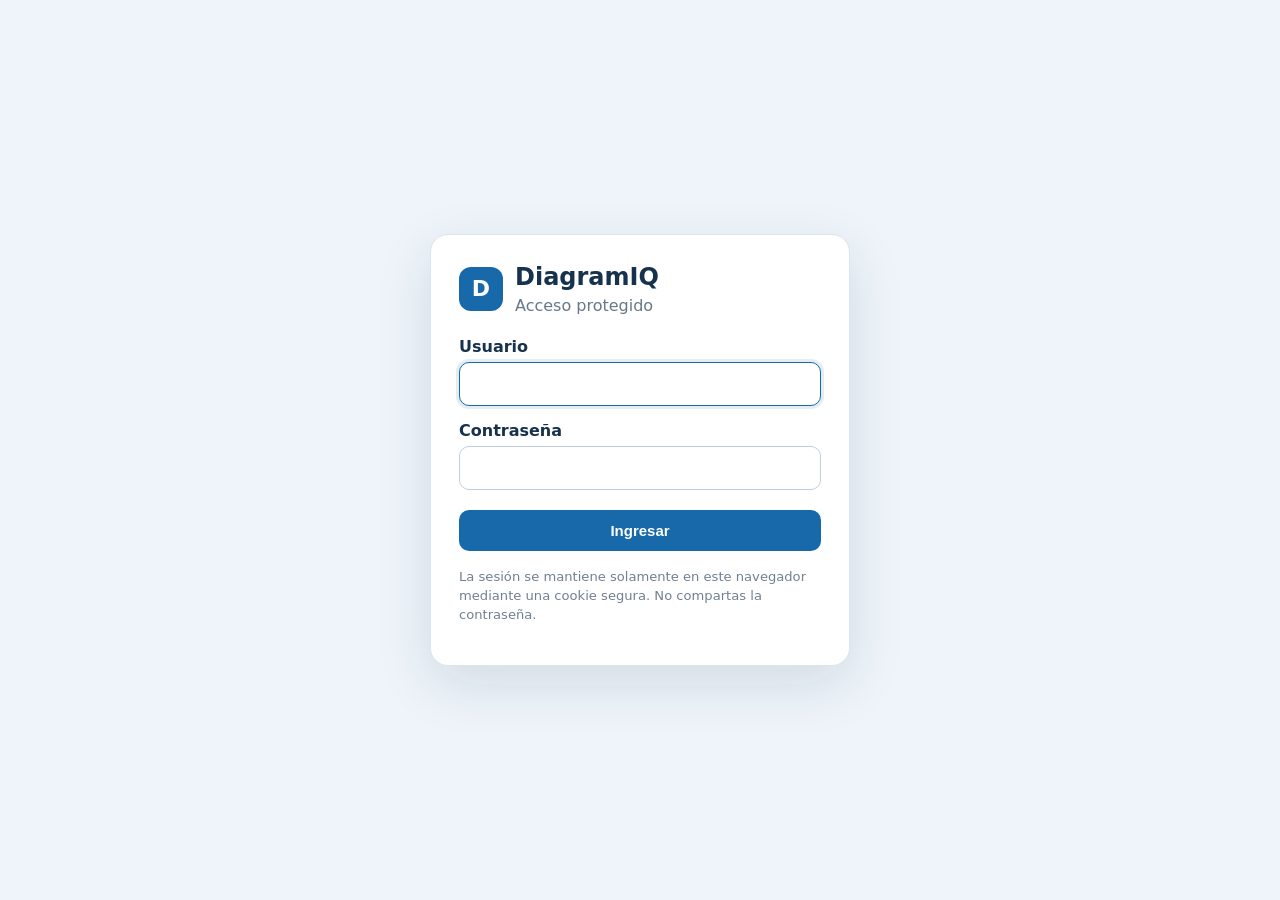
<file: backend/app/static/login.html>
<!DOCTYPE html>
<html lang="es">
<head>
  <meta charset="UTF-8">
  <meta name="viewport" content="width=device-width,initial-scale=1">
  <meta name="robots" content="noindex,nofollow">
  <title>Acceso · DiagramIQ</title>
  <style>
    :root{font-family:Inter,system-ui,-apple-system,Segoe UI,sans-serif;color:#17324d;background:#eef4f9}
    *{box-sizing:border-box} body{margin:0;min-height:100vh;display:grid;place-items:center;padding:24px}
    .card{width:min(420px,100%);background:#fff;border:1px solid #d9e5ef;border-radius:18px;padding:28px;box-shadow:0 18px 55px rgba(20,51,79,.12)}
    .brand{display:flex;gap:12px;align-items:center;margin-bottom:22px}.icon{width:44px;height:44px;border-radius:12px;display:grid;place-items:center;background:#1769aa;color:#fff;font-weight:900;font-size:22px}
    h1{margin:0;font-size:1.5rem}.sub{margin:5px 0 0;color:#66788a} label{display:block;margin:15px 0 6px;font-weight:750}
    input{width:100%;padding:12px 13px;border:1px solid #bfcfdd;border-radius:10px;font-size:16px;outline:none}input:focus{border-color:#1769aa;box-shadow:0 0 0 3px rgba(23,105,170,.12)}
    button{width:100%;margin-top:20px;padding:12px;border:0;border-radius:10px;background:#1769aa;color:#fff;font-weight:800;font-size:15px;cursor:pointer}
    .hint{margin-top:16px;font-size:.82rem;color:#718092;line-height:1.45}.error{display:none;margin-top:14px;padding:10px;border-radius:9px;background:#fff1f0;color:#9e2a22;font-size:.9rem}
  </style>
</head>
<body>
  <main class="card">
    <div class="brand"><div class="icon">D</div><div><h1>DiagramIQ</h1><p class="sub">Acceso protegido</p></div></div>
    <form id="loginForm" action="/auth/login" method="post">
      <label for="username">Usuario</label><input id="username" name="username" autocomplete="username" required autofocus>
      <label for="password">Contraseña</label><input id="password" name="password" type="password" autocomplete="current-password" required>
      <button type="submit">Ingresar</button>
      <div id="error" class="error" role="alert"></div>
    </form>
    <p class="hint">La sesión se mantiene solamente en este navegador mediante una cookie segura. No compartas la contraseña.</p>
  </main>
<script>
const form=document.getElementById('loginForm'), box=document.getElementById('error');
form.addEventListener('submit',async(e)=>{e.preventDefault();box.style.display='none';const fd=new FormData(form);try{const r=await fetch('/auth/login',{method:'POST',body:fd,redirect:'follow'});if(r.ok){location.href='/';return;}let m='No se pudo iniciar sesión.';try{const d=await r.json();m=d.detail||m}catch{}box.textContent=m;box.style.display='block'}catch{box.textContent='No se pudo conectar con el servidor.';box.style.display='block'}});
</script>
</body>
</html>
</file>
